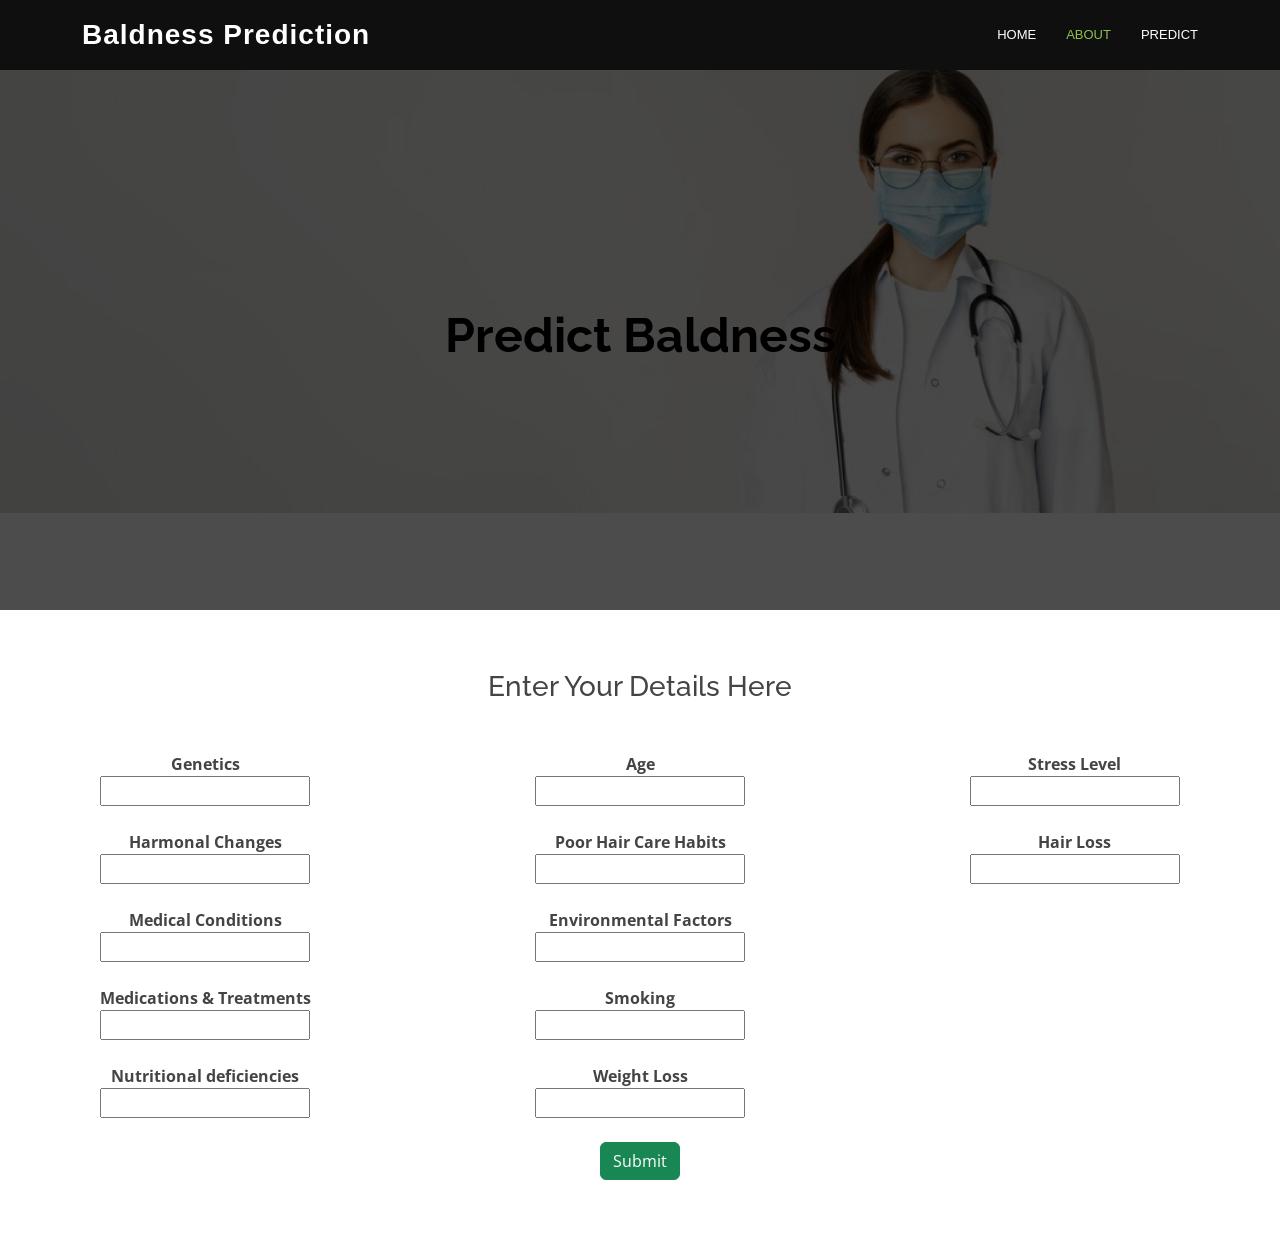
<file: Baldness.miniproject22/templates/inner-page.html>
<!DOCTYPE html>
<html lang="en">

<head>
  <meta charset="utf-8">
  <meta content="width=device-width, initial-scale=1.0" name="viewport">

  <title>Inner Page</title>
  <meta content="" name="description">
  <meta content="" name="keywords">

  <!-- Favicons -->
   <link href="../static/assets/img/b.jpg" rel="icon">

  <!-- Google Fonts -->
  <link href="https://fonts.googleapis.com/css?family=Open+Sans:300,300i,400,400i,600,600i,700,700i|Raleway:300,300i,400,400i,500,500i,600,600i,700,700i" rel="stylesheet">

  <!-- Vendor CSS Files -->
  <link href="../static/assets/vendor/aos/aos.css" rel="stylesheet">
  <link href="../static/assets/vendor/bootstrap/css/bootstrap.min.css" rel="stylesheet">
  <link href="../static/assets/vendor/bootstrap-icons/bootstrap-icons.css" rel="stylesheet">
  <link href="../static/assets/vendor/boxicons/css/boxicons.min.css" rel="stylesheet">
  <link href="../static/assets/vendor/glightbox/css/glightbox.min.css" rel="stylesheet">
  <link href="../static/assets/vendor/swiper/swiper-bundle.min.css" rel="stylesheet">

  <!-- Template Main CSS File -->
  <link href="../static/assets/css/style.css" rel="stylesheet">

  <!-- =======================================================
  * Template Name: Remember
  * Template URL: https://bootstrapmade.com/remember-free-multipurpose-bootstrap-template/
  * Updated: Mar 17 2024 with Bootstrap v5.3.3
  * Author: BootstrapMade.com
  * License: https://bootstrapmade.com/license/
  ======================================================== -->
</head>

<body>

  <!-- ======= Header ======= -->
  <header id="header" class="d-flex align-items-center">
    <div class="container d-flex justify-content-between">

      <div class="logo">
        <h1 class="text-light"><a href="inner-page.html">Baldness Prediction</a></h1>
        <!-- Uncomment below if you prefer to use an image logo -->
        <!-- <a href="index.html"><img src="assets/img/logo.png" alt="" class="img-fluid"></a>-->
      </div>

      <nav id="navbar" class="navbar">
        <ul>
          <li><a class="nav-link scrollto" href="/">Home</a></li>
          <li><a class="nav-link scrollto" href="#hero">About</a></li>
         <li><a class="nav-link scrollto" href="#predict">Predict</a></li>
        </ul>
        <i class="bi bi-list mobile-nav-toggle"></i>
      </nav><!-- .navbar -->

    </div>
  </header><!-- End Header -->

  <!-- ======= Hero Section ======= -->
  <section id="hero">
    <div class="hero-container" data-aos="fade-up">
      <h1> Predict Baldness</h1>
    </div>
  </section><!-- End Hero -->


  <main id="main">
  <!-- ======= About Section ======= -->
  <section id="predict" class="predict">
    <center>
          <h3>Enter Your Details Here</h3>
          <br>
          <p class="fst-italic"

            <div class="container" >
              <form method="post" action="/predict">
                <div class="row">
                  <div class="col-sm">
                    <label for="genetics"><b>Genetics</b></label><br>
                    <input type="text" name="genetics"><br>
                    <br>

                    <label for="harmonal_changes"><b>Harmonal Changes</b></label><br>
                    <input type="text" name="harmonal_changes"><br>
                    <br>

                    <label for="medical_conditions"><b>Medical Conditions</b></label><br>
                    <input type="text" name="medical_conditions"><br>
                    <br>

                     <label for="medications_treatments"><b>Medications & Treatments</b></label><br>
                     <input type="text" name="medications_treatments"><br>
                     <br>

                     <label for="nutritional_deficiencies"><b>Nutritional deficiencies</b></label><br>
                     <input type="text" name="nutritional_deficiencies"><br>
                     <br>
                  </div>
                  <div class="col-sm">
                    <label for="age"><b>Age</b></label><br>
                    <input type="text" name="age"><br>
                    <br>

                    <label for="poor_hair_care_habits"><b>Poor Hair Care Habits</b></label><br>
                    <input type="text" name="poor_hair_care_habits"><br>
                    <br>

                     <label for="environmental_factors"><b>Environmental Factors</b></label><br>
                     <input type="text" name="environmental_factors"><br>
                     <br>

                      <label for="smoking"><b>Smoking</b></label><br>
                      <input type="text" name="smoking"><br>
                      <br>

                    <label for="weight_loss"><b>Weight Loss</b></label><br>
                    <input type="text" name="weight_loss"><br>
                    <br>
                  </div>

                  <div class="col-sm">
                    <label for="stress_level"><b>Stress Level</b></label><br>
                    <input type="text" name="stress_level"><br>
                    <br>

                 <label for="hair_loss"><b>Hair Loss</b></label><br>
                <input type="text" name="hair_loss"><br>
                <br>
                  </div>
                  <br>
                  <br>
                  <br>
                </div>
                <button type="submit" class="btn btn-success" >Submit</button>
              </form>
            </div>
          </p>
        </center>
      </div>
    </section><!-- End About Section -->


 </main>
 <div id="preloader"></div>
  <a href="#" class="back-to-top d-flex align-items-center justify-content-center"><i class="bi bi-arrow-up-short"></i></a>

  <!-- Vendor JS Files -->
  <script src="../static/assets/vendor/purecounter/purecounter_vanilla.js"></script>
  <script src="../static/assets/vendor/aos/aos.js"></script>
  <script src="../static/assets/vendor/bootstrap/js/bootstrap.bundle.min.js"></script>
  <script src="../static/assets/vendor/glightbox/js/glightbox.min.js"></script>
  <script src="../static/assets/vendor/isotope-layout/isotope.pkgd.min.js"></script>
  <script src="../static/assets/vendor/swiper/swiper-bundle.min.js"></script>
  <script src="../static/assets/vendor/php-email-form/validate.js"></script>

  <!-- Template Main JS File -->
  <script src="../static/assets/js/main.js"></script>

</body>

</html>
</file>
<file: Baldness.miniproject22/static/assets/css/style.css>
/**
* Template Name: Remember
* Template URL: https://bootstrapmade.com/remember-free-multipurpose-bootstrap-template/
* Updated: Mar 17 2024 with Bootstrap v5.3.3
* Author: BootstrapMade.com
* License: https://bootstrapmade.com/license/
*/

/*--------------------------------------------------------------
# General
--------------------------------------------------------------*/
body {
  font-family: "Open Sans", sans-serif;
  color: #444444;
}

a {
  text-decoration: none;
  color: #8fc04e;
}

a:hover {
  color: #a7cd74;
  text-decoration: none;
}

h1,
h2,
h3,
h4,
h5,
h6 {
  font-family: "Raleway", sans-serif;
}

/*--------------------------------------------------------------
# Back to top button
--------------------------------------------------------------*/
.back-to-top {
  position: fixed;
  visibility: hidden;
  opacity: 0;
  right: 15px;
  bottom: 15px;
  z-index: 996;
  background: #8fc04e;
  width: 40px;
  height: 40px;
  border-radius: 50px;
  transition: all 0.4s;
}

.back-to-top i {
  font-size: 28px;
  color: #fff;
  line-height: 0;
}

.back-to-top:hover {
  background: #a2cb6c;
  color: #fff;
}

.back-to-top.active {
  visibility: visible;
  opacity: 1;
}

/*--------------------------------------------------------------
# Disable AOS delay on mobile
--------------------------------------------------------------*/
@media screen and (max-width: 768px) {
  [data-aos-delay] {
    transition-delay: 0 !important;
  }
}

/*--------------------------------------------------------------
# Top Bar
--------------------------------------------------------------*/
#topbar {
  background: #1c1c1c;
  padding: 10px 0;
  font-size: 14px;
  color: #9b9b9b;
}

#topbar .contact-info i {
  font-style: normal;
  color: #8fc04e;
}

#topbar .contact-info i a,
#topbar .contact-info i span {
  padding-left: 5px;
  color: #fff;
}

#topbar .contact-info i a {
  line-height: 0;
  transition: 0.3s;
}

#topbar .contact-info i a:hover {
  color: #8fc04e;
}

#topbar .social-links a {
  color: #9b9b9b;
  line-height: 0;
  transition: 0.3s;
  margin-left: 10px;
}

#topbar .social-links a:hover {
  color: white;
}

/*--------------------------------------------------------------
# Header
--------------------------------------------------------------*/
#header {
  height: 70px;
  transition: all 0.5s;
  z-index: 997;
  transition: all 0.5s;
  background: #0f0f0f;
}

#header .logo h1 {
  font-size: 28px;
  margin: 0;
  padding: 11px 0;
  line-height: 1;
  font-weight: 700;
  letter-spacing: 1px;
  font-family: "Poppins", sans-serif;
}

#header .logo h1 a,
#header .logo h1 a:hover {
  color: #fff;
  text-decoration: none;
}

#header .logo img {
  padding: 0;
  margin: 0;
  max-height: 40px;
}

.scrolled-offset {
  margin-top: 70px;
}

/*--------------------------------------------------------------
# Navigation Menu
--------------------------------------------------------------*/
/**
* Desktop Navigation 
*/
.navbar {
  padding: 0;
}

.navbar ul {
  margin: 0;
  padding: 0;
  display: flex;
  list-style: none;
  align-items: center;
}

.navbar li {
  position: relative;
}

.navbar a,
.navbar a:focus {
  display: flex;
  align-items: center;
  justify-content: space-between;
  padding: 10px 0 10px 30px;
  font-family: "Poppins", sans-serif;
  font-size: 13px;
  font-weight: 500;
  color: #fff;
  text-transform: uppercase;
  white-space: nowrap;
  transition: 0.3s;
}

.navbar a i,
.navbar a:focus i {
  font-size: 12px;
  line-height: 0;
  margin-left: 5px;
}

.navbar a:hover,
.navbar .active,
.navbar .active:focus,
.navbar li:hover>a {
  color: #8fc04e;
}

.navbar .getstarted,
.navbar .getstarted:focus {
  background: #8fc04e;
  padding: 8px 20px;
  margin-left: 30px;
  border-radius: 4px;
  color: #fff;
}

.navbar .getstarted:hover,
.navbar .getstarted:focus:hover {
  color: #fff;
  background: #9bc761;
}

.navbar .dropdown ul {
  display: block;
  position: absolute;
  left: 14px;
  top: calc(100% + 30px);
  margin: 0;
  padding: 10px 0;
  z-index: 99;
  opacity: 0;
  visibility: hidden;
  background: #fff;
  box-shadow: 0px 0px 30px rgba(127, 137, 161, 0.25);
  transition: 0.3s;
  border-radius: 4px;
}

.navbar .dropdown ul li {
  min-width: 200px;
}

.navbar .dropdown ul a {
  padding: 10px 20px;
  font-size: 14px;
  font-weight: 500;
  text-transform: none;
  color: #353535;
}

.navbar .dropdown ul a i {
  font-size: 12px;
}

.navbar .dropdown ul a:hover,
.navbar .dropdown ul .active:hover,
.navbar .dropdown ul li:hover>a {
  color: #8fc04e;
}

.navbar .dropdown:hover>ul {
  opacity: 1;
  top: 100%;
  visibility: visible;
}

.navbar .dropdown .dropdown ul {
  top: 0;
  left: calc(100% - 30px);
  visibility: hidden;
}

.navbar .dropdown .dropdown:hover>ul {
  opacity: 1;
  top: 0;
  left: 100%;
  visibility: visible;
}

@media (max-width: 1366px) {
  .navbar .dropdown .dropdown ul {
    left: -90%;
  }

  .navbar .dropdown .dropdown:hover>ul {
    left: -100%;
  }
}

/**
* Mobile Navigation 
*/
.mobile-nav-toggle {
  color: #fff;
  font-size: 28px;
  cursor: pointer;
  display: none;
  line-height: 0;
  transition: 0.5s;
}

@media (max-width: 991px) {
  .mobile-nav-toggle {
    display: block;
  }

  .navbar ul {
    display: none;
  }
}

.navbar-mobile {
  position: fixed;
  overflow: hidden;
  top: 0;
  right: 0;
  left: 0;
  bottom: 0;
  background: rgba(28, 28, 28, 0.9);
  transition: 0.3s;
  z-index: 999;
}

.navbar-mobile .mobile-nav-toggle {
  position: absolute;
  top: 15px;
  right: 15px;
}

.navbar-mobile ul {
  display: block;
  position: absolute;
  top: 55px;
  right: 15px;
  bottom: 15px;
  left: 15px;
  padding: 10px 0;
  border-radius: 8px;
  background-color: #fff;
  overflow-y: auto;
  transition: 0.3s;
}

.navbar-mobile a,
.navbar-mobile a:focus {
  padding: 10px 20px;
  font-size: 15px;
  color: #353535;
}

.navbar-mobile a:hover,
.navbar-mobile .active,
.navbar-mobile li:hover>a {
  color: #8fc04e;
}

.navbar-mobile .getstarted,
.navbar-mobile .getstarted:focus {
  margin: 15px;
}

.navbar-mobile .dropdown ul {
  position: static;
  display: none;
  margin: 10px 20px;
  padding: 10px 0;
  z-index: 99;
  opacity: 1;
  visibility: visible;
  background: #fff;
  box-shadow: 0px 0px 30px rgba(127, 137, 161, 0.25);
}

.navbar-mobile .dropdown ul li {
  min-width: 200px;
}

.navbar-mobile .dropdown ul a {
  padding: 10px 20px;
}

.navbar-mobile .dropdown ul a i {
  font-size: 12px;
}

.navbar-mobile .dropdown ul a:hover,
.navbar-mobile .dropdown ul .active:hover,
.navbar-mobile .dropdown ul li:hover>a {
  color: #8fc04e;
}

.navbar-mobile .dropdown>.dropdown-active {
  display: block;
}

/*--------------------------------------------------------------
# Hero Section
--------------------------------------------------------------*/
#hero {
  width: 100%;
  height: 60vh;
  background-image: url('../img/d.jpg'); 
  background-repeat: no-repeat;
  background-size: contain;
  position: relative;
}

#hero:before {
  content: "";
  background: rgba(0, 0, 0, 0.7);
  position: absolute;
  bottom: 0;
  top: 0;
  left: 0;
  right: 0;
}

#hero .hero-container {
  position: absolute;
  bottom: 0;
  top: 0;
  left: 0;
  right: 0;
  display: flex;
  justify-content: center;
  align-items: center;
  flex-direction: column;
  text-align: center;
  padding: 0 15px;
}

#hero h1 {
  margin: 0 0 10px 0;
  font-size: 48px;
  font-weight: 700;
  line-height: 56px;
  color:black;
}

#hero h2 {
  color: #eee;
  margin-bottom: 50px;
  font-size: 24px;
}

#hero .btn-get-started {
  font-family: "Raleway", sans-serif;
  font-weight: 500;
  font-size: 16px;
  letter-spacing: 1px;
  display: inline-block;
  padding: 8px 28px;
  border-radius: 50px;
  transition: 0.5s;
  margin: 10px;
  border: 2px solid #8fc04e;
  color: #fff;
}

#hero .btn-get-started:hover {
  background: #8fc04e;
}

@media (min-width: 1024px) {
  #hero {
    background-attachment: fixed;
  }
}

@media (max-width: 768px) {
  #hero {
    height: 100vh;
  }

  #hero h1 {
    font-size: 28px;
    line-height: 36px;
  }

  #hero h2 {
    font-size: 18px;
    line-height: 24px;
    margin-bottom: 30px;
  }
}

/*--------------------------------------------------------------
# Sections General
--------------------------------------------------------------*/
section {
  padding: 60px 0;
  overflow: hidden;
}

.section-title {
  text-align: center;
  padding-bottom: 30px;
}

.section-title h2 {
  font-size: 13px;
  letter-spacing: 1px;
  font-weight: 700;
  padding: 8px 20px;
  margin: 0;
  background: #f3f8ec;
  color: #8fc04e;
  display: inline-block;
  text-transform: uppercase;
  border-radius: 50px;
}

.section-title h3 {
  margin: 15px 0 0 0;
  font-size: 32px;
  font-weight: 700;
}

.section-title h3 span {
  color: #8fc04e;
}

.section-title p {
  margin: 15px auto 0 auto;
  font-weight: 600;
}

@media (min-width: 1024px) {
  .section-title p {
    width: 50%;
  }
}

/*--------------------------------------------------------------
# About
--------------------------------------------------------------*/
.about .box-heading h4 {
  font-size: 13px;
  letter-spacing: 1px;
  font-weight: 700;
  padding: 8px 20px;
  margin: 0 0 15px 0;
  background: #f3f8ec;
  color: #8fc04e;
  display: inline-block;
  text-transform: uppercase;
  border-radius: 50px;
}

.about .box-heading h3 {
  font-size: 28px;
  font-weight: 700;
  color: #353535;
  margin-bottom: 15px;
}

.about .icon-box {
  margin-top: 40px;
}

.about .icon-box .icon {
  float: left;
  display: flex;
  align-items: center;
  justify-content: center;
  width: 64px;
  height: 64px;
  border: 2px solid #d6e8bf;
  border-radius: 50px;
  transition: 0.5s;
}

.about .icon-box .icon i {
  color: #8fc04e;
  font-size: 32px;
}

.about .icon-box:hover .icon {
  background: #8fc04e;
  border-color: #8fc04e;
}

.about .icon-box:hover .icon i {
  color: #fff;
}

.about .icon-box .title {
  margin-left: 85px;
  font-weight: 700;
  margin-bottom: 10px;
  font-size: 18px;
}

.about .icon-box .title a {
  color: #343a40;
  transition: 0.3s;
}

.about .icon-box .title a:hover {
  color: #8fc04e;
}

.about .icon-box .description {
  margin-left: 85px;
  line-height: 24px;
  font-size: 14px;
}

.about .video-box {
  background: url("../img/about.jpg") center center no-repeat;
  background-size: cover;
  min-height: 400px;
}

.about .play-btn {
  width: 94px;
  height: 94px;
  background: radial-gradient(#8fc04e 50%, rgba(143, 192, 78, 0.4) 52%);
  border-radius: 50%;
  display: block;
  position: absolute;
  left: calc(50% - 47px);
  top: calc(50% - 47px);
  overflow: hidden;
}

.about .play-btn::after {
  content: "";
  position: absolute;
  left: 50%;
  top: 50%;
  transform: translateX(-40%) translateY(-50%);
  width: 0;
  height: 0;
  border-top: 10px solid transparent;
  border-bottom: 10px solid transparent;
  border-left: 15px solid #fff;
  z-index: 100;
  transition: all 400ms cubic-bezier(0.55, 0.055, 0.675, 0.19);
}

.about .play-btn::before {
  content: "";
  position: absolute;
  width: 120px;
  height: 120px;
  animation-delay: 0s;
  animation: pulsate-btn 2s;
  animation-direction: forwards;
  animation-iteration-count: infinite;
  animation-timing-function: steps;
  opacity: 1;
  border-radius: 50%;
  border: 5px solid rgba(143, 192, 78, 0.7);
  top: -15%;
  left: -15%;
  background: rgba(198, 16, 0, 0);
}

.about .play-btn:hover::after {
  border-left: 15px solid #8fc04e;
  transform: scale(20);
}

.about .play-btn:hover::before {
  content: "";
  position: absolute;
  left: 50%;
  top: 50%;
  transform: translateX(-40%) translateY(-50%);
  width: 0;
  height: 0;
  border: none;
  border-top: 10px solid transparent;
  border-bottom: 10px solid transparent;
  border-left: 15px solid #fff;
  z-index: 200;
  animation: none;
  border-radius: 0;
}

@keyframes pulsate-btn {
  0% {
    transform: scale(0.6, 0.6);
    opacity: 1;
  }

  100% {
    transform: scale(1, 1);
    opacity: 0;
  }
}

/*--------------------------------------------------------------
# Why Us
--------------------------------------------------------------*/
.why-us .box {
  padding: 50px 30px;
  box-shadow: 0px 2px 15px rgba(0, 0, 0, 0.1);
  transition: all ease-in-out 0.3s;
}

.why-us .box span {
  display: block;
  font-size: 28px;
  font-weight: 700;
  color: #8fc04e;
}

.why-us .box h4 {
  font-size: 24px;
  font-weight: 600;
  padding: 0;
  margin: 20px 0;
  color: #353535;
}

.why-us .box p {
  color: #919191;
  font-size: 15px;
  margin: 0;
  padding: 0;
}

.why-us .box:hover {
  background: #8fc04e;
  padding: 30px 30px 70px 30px;
  box-shadow: 10px 15px 30px rgba(0, 0, 0, 0.18);
}

.why-us .box:hover span,
.why-us .box:hover h4,
.why-us .box:hover p {
  color: #fff;
}

/*--------------------------------------------------------------
# Counts
--------------------------------------------------------------*/
.counts {
  background: #fff;
  padding: 0 0 60px 0;
}

.counts .counters span {
  font-size: 48px;
  display: block;
  color: #8fc04e;
}

.counts .counters p {
  padding: 0;
  margin: 0 0 20px 0;
  font-family: "Raleway", sans-serif;
  font-size: 14px;
}

/*--------------------------------------------------------------
# Cta
--------------------------------------------------------------*/
.cta {
  background: linear-gradient(rgba(2, 2, 2, 0.7), rgba(0, 0, 0, 0.9)), url("../img/cta-bg.jpg") fixed center center;
  background-size: cover;
  padding: 60px 0;
}

.cta h3 {
  color: #fff;
  font-size: 28px;
  font-weight: 700;
}

.cta p {
  color: #fff;
}

.cta .cta-btn {
  font-family: "Raleway", sans-serif;
  font-weight: 600;
  font-size: 16px;
  letter-spacing: 1px;
  display: inline-block;
  padding: 8px 28px;
  border-radius: 25px;
  transition: 0.5s;
  margin-top: 10px;
  border: 2px solid #fff;
  color: #fff;
}

.cta .cta-btn:hover {
  background: #8fc04e;
  border: 2px solid #8fc04e;
}

/*--------------------------------------------------------------
# Services
--------------------------------------------------------------*/
.services .icon-box {
  text-align: center;
  border: 1px solid #e5f0d5;
  padding: 80px 20px;
  transition: all ease-in-out 0.3s;
  background: #fff;
}

.services .icon-box .icon {
  margin: 0 auto;
  width: 64px;
  height: 64px;
  background: #f3f8ec;
  border-radius: 50px;
  border: 1px solid #d6e8bf;
  display: flex;
  align-items: center;
  justify-content: center;
  margin-bottom: 20px;
  transition: ease-in-out 0.3s;
}

.services .icon-box .icon i {
  color: #bfdb99;
  font-size: 28px;
  transition: ease-in-out 0.3s;
}

.services .icon-box h4 {
  font-weight: 700;
  margin-bottom: 15px;
  font-size: 24px;
}

.services .icon-box h4 a {
  color: #353535;
  transition: ease-in-out 0.3s;
}

.services .icon-box p {
  line-height: 24px;
  font-size: 14px;
  margin-bottom: 0;
}

.services .icon-box:hover {
  border-color: #fff;
  box-shadow: 0px 0 25px 0 rgba(0, 0, 0, 0.1);
}

.services .icon-box:hover h4 a,
.services .icon-box:hover .icon i {
  color: #8fc04e;
}

.services .icon-box:hover .icon {
  border-color: #8fc04e;
}

/*--------------------------------------------------------------
# Portfolio
--------------------------------------------------------------*/
.portfolio {
  padding-bottom: 40px;
}

.portfolio #portfolio-flters {
  padding: 0;
  margin: 0 auto 25px auto;
  list-style: none;
  text-align: center;
  border-radius: 50px;
}

.portfolio #portfolio-flters li {
  cursor: pointer;
  display: inline-block;
  padding: 8px 16px 10px 16px;
  font-size: 14px;
  font-weight: 500;
  line-height: 1;
  color: #444444;
  margin: 0 3px 10px 3px;
  transition: all ease-in-out 0.3s;
  background: #efefef;
  border-radius: 50px;
}

.portfolio #portfolio-flters li:hover,
.portfolio #portfolio-flters li.filter-active {
  color: #fff;
  background: #8fc04e;
}

.portfolio #portfolio-flters li:last-child {
  margin-right: 0;
}

.portfolio .portfolio-item {
  margin-bottom: 30px;
  overflow: hidden;
}

.portfolio .portfolio-item img {
  position: relative;
  top: 0;
  transition: all 0.6s cubic-bezier(0.645, 0.045, 0.355, 1);
}

.portfolio .portfolio-item .portfolio-info {
  opacity: 0;
  position: absolute;
  left: 15px;
  right: 15px;
  bottom: -50px;
  z-index: 3;
  transition: all ease-in-out 0.3s;
  background: #8fc04e;
  padding: 15px 20px;
}

.portfolio .portfolio-item .portfolio-info h4 {
  font-size: 18px;
  color: #fff;
  font-weight: 600;
}

.portfolio .portfolio-item .portfolio-info p {
  color: #fff;
  font-size: 14px;
  margin-bottom: 0;
}

.portfolio .portfolio-item .portfolio-info .preview-link,
.portfolio .portfolio-item .portfolio-info .details-link {
  position: absolute;
  right: 50px;
  font-size: 24px;
  top: calc(50% - 18px);
  color: white;
  transition: ease-in-out 0.3s;
}

.portfolio .portfolio-item .portfolio-info .preview-link:hover,
.portfolio .portfolio-item .portfolio-info .details-link:hover {
  color: #d6e8bf;
}

.portfolio .portfolio-item .portfolio-info .details-link {
  right: 15px;
}

.portfolio .portfolio-item:hover img {
  top: -30px;
}

.portfolio .portfolio-item:hover .portfolio-info {
  opacity: 1;
  bottom: 0;
}

/*--------------------------------------------------------------
# Portfolio Details
--------------------------------------------------------------*/
.portfolio-details {
  padding-top: 40px;
}

.portfolio-details .portfolio-details-slider img {
  width: 100%;
}

.portfolio-details .portfolio-details-slider .swiper-pagination {
  margin-top: 20px;
  position: relative;
}

.portfolio-details .portfolio-details-slider .swiper-pagination .swiper-pagination-bullet {
  width: 12px;
  height: 12px;
  background-color: #fff;
  opacity: 1;
  border: 1px solid #8fc04e;
}

.portfolio-details .portfolio-details-slider .swiper-pagination .swiper-pagination-bullet-active {
  background-color: #8fc04e;
}

.portfolio-details .portfolio-info {
  padding: 30px;
  box-shadow: 0px 0 30px rgba(53, 53, 53, 0.08);
}

.portfolio-details .portfolio-info h3 {
  font-size: 22px;
  font-weight: 700;
  margin-bottom: 20px;
  padding-bottom: 20px;
  border-bottom: 1px solid #eee;
}

.portfolio-details .portfolio-info ul {
  list-style: none;
  padding: 0;
  font-size: 15px;
}

.portfolio-details .portfolio-info ul li+li {
  margin-top: 10px;
}

.portfolio-details .portfolio-description {
  padding-top: 30px;
}

.portfolio-details .portfolio-description h2 {
  font-size: 26px;
  font-weight: 700;
  margin-bottom: 20px;
}

.portfolio-details .portfolio-description p {
  padding: 0;
}

/*--------------------------------------------------------------
# Team
--------------------------------------------------------------*/
.team {
  background: #fff;
  padding: 60px 0;
}

.team .member {
  margin-bottom: 20px;
  overflow: hidden;
  border-radius: 5px;
  background: #fff;
  box-shadow: 0px 2px 15px rgba(0, 0, 0, 0.1);
}

.team .member .member-img {
  position: relative;
  overflow: hidden;
}

.team .member .social {
  position: absolute;
  left: 0;
  bottom: 30px;
  right: 0;
  opacity: 0;
  transition: ease-in-out 0.3s;
  display: flex;
  align-items: center;
  justify-content: center;
}

.team .member .social a {
  transition: color 0.3s;
  color: #353535;
  margin: 0 3px;
  border-radius: 50px;
  width: 36px;
  height: 36px;
  background: rgba(143, 192, 78, 0.8);
  display: inline-block;
  transition: ease-in-out 0.3s;
  color: #fff;
  display: inline-flex;
  align-items: center;
  justify-content: center;
}

.team .member .social a:hover {
  background: #8fc04e;
}

.team .member .social i {
  font-size: 18px;
  line-height: 0;
}

.team .member .member-info {
  padding: 25px 15px;
}

.team .member .member-info h4 {
  font-weight: 700;
  margin-bottom: 5px;
  font-size: 18px;
  color: #353535;
}

.team .member .member-info span {
  display: block;
  font-size: 13px;
  font-weight: 400;
  color: #aaaaaa;
}

.team .member .member-info p {
  font-style: italic;
  font-size: 14px;
  line-height: 26px;
  color: #777777;
}

.team .member:hover .social {
  opacity: 1;
  bottom: 15px;
}

/*--------------------------------------------------------------
# Testimonials
--------------------------------------------------------------*/
.testimonials {
  padding: 80px 0;
  background: url("../img/testimonials-bg.jpg") no-repeat;
  background-position: center center;
  background-size: cover;
  position: relative;
}

.testimonials::before {
  content: "";
  position: absolute;
  left: 0;
  right: 0;
  top: 0;
  bottom: 0;
  background: rgba(2, 2, 2, 0.7);
}

.testimonials .section-header {
  margin-bottom: 40px;
}

.testimonials .testimonials-carousel,
.testimonials .testimonials-slider {
  overflow: hidden;
}

.testimonials .testimonial-item {
  text-align: center;
  color: #fff;
}

.testimonials .testimonial-item .testimonial-img {
  width: 100px;
  border-radius: 50%;
  border: 6px solid rgba(255, 255, 255, 0.15);
  margin: 0 auto;
}

.testimonials .testimonial-item h3 {
  font-size: 20px;
  font-weight: bold;
  margin: 10px 0 5px 0;
  color: #fff;
}

.testimonials .testimonial-item h4 {
  font-size: 14px;
  color: #ddd;
  margin: 0 0 15px 0;
}

.testimonials .testimonial-item .quote-icon-left,
.testimonials .testimonial-item .quote-icon-right {
  color: rgba(255, 255, 255, 0.4);
  font-size: 26px;
}

.testimonials .testimonial-item .quote-icon-left {
  display: inline-block;
  left: -5px;
  position: relative;
}

.testimonials .testimonial-item .quote-icon-right {
  display: inline-block;
  right: -5px;
  position: relative;
  top: 10px;
}

.testimonials .testimonial-item p {
  font-style: italic;
  margin: 0 auto 15px auto;
  color: #eee;
}

.testimonials .swiper-pagination {
  margin-top: 20px;
  position: relative;
}

.testimonials .swiper-pagination .swiper-pagination-bullet {
  width: 12px;
  height: 12px;
  background-color: rgba(255, 255, 255, 0.5);
  opacity: 1;
}

.testimonials .swiper-pagination .swiper-pagination-bullet-active {
  background-color: #8fc04e;
}

@media (min-width: 992px) {
  .testimonials .testimonial-item p {
    width: 80%;
  }
}

/*--------------------------------------------------------------
# Pricing
--------------------------------------------------------------*/
.pricing .box {
  padding: 20px;
  background: #f9f9f9;
  text-align: center;
  border-radius: 8px;
  position: relative;
  overflow: hidden;
  border: 1px solid #f9f9f9;
}

.pricing .box h3 {
  font-weight: 400;
  padding: 15px;
  margin-top: 15px;
  font-size: 18px;
  font-weight: 600;
  color: #353535;
}

.pricing .box h4 {
  font-size: 42px;
  color: #8fc04e;
  font-weight: 500;
  font-family: "Open Sans", sans-serif;
  margin-bottom: 20px;
}

.pricing .box h4 sup {
  font-size: 20px;
  top: -15px;
  left: -3px;
}

.pricing .box h4 span {
  color: #bababa;
  font-size: 16px;
  font-weight: 300;
}

.pricing .box ul {
  padding: 0;
  list-style: none;
  color: #353535;
  text-align: center;
  line-height: 20px;
  font-size: 14px;
}

.pricing .box ul li {
  padding-bottom: 16px;
}

.pricing .box ul i {
  color: #8fc04e;
  font-size: 18px;
  padding-right: 4px;
}

.pricing .box ul .na {
  color: #ccc;
  text-decoration: line-through;
}

.pricing .box .btn-wrap {
  padding: 15px;
  text-align: center;
}

.pricing .box .btn-buy {
  display: inline-block;
  padding: 10px 40px 12px 40px;
  border-radius: 50px;
  border: 2px solid #8fc04e;
  color: #8fc04e;
  font-size: 14px;
  font-weight: 400;
  font-family: "Raleway", sans-serif;
  font-weight: 600;
  transition: 0.3s;
}

.pricing .box .btn-buy:hover {
  background: #8fc04e;
  color: #fff;
}

.pricing .recommended {
  border-color: #8fc04e;
}

.pricing .recommended .btn-buy {
  background: #8fc04e;
  color: #fff;
}

.pricing .recommended .btn-buy:hover {
  background: #7aa93c;
  border-color: #7aa93c;
}

.pricing .recommended-badge {
  position: absolute;
  top: 0;
  left: 50%;
  transform: translateX(-50%);
  z-index: 1;
  font-size: 13px;
  padding: 3px 25px 6px 25px;
  background: #8fc04e;
  color: #fff;
  border-radius: 0 0 25px 25px;
}

/*--------------------------------------------------------------
# F.A.Q
--------------------------------------------------------------*/
.faq {
  background: #f5faf0;
}

.faq .section-title h2 {
  background: #e9f3dd;
}

.faq .faq-list {
  padding: 0 100px;
}

.faq .faq-list ul {
  padding: 0;
  list-style: none;
}

.faq .faq-list li+li {
  margin-top: 15px;
}

.faq .faq-list li {
  padding: 20px;
  background: #fff;
  border-radius: 4px;
  position: relative;
}

.faq .faq-list a {
  display: block;
  position: relative;
  font-family: "Poppins", sans-serif;
  font-size: 16px;
  line-height: 24px;
  font-weight: 500;
  padding: 0 30px;
  outline: none;
  cursor: pointer;
}

.faq .faq-list .icon-help {
  font-size: 24px;
  position: absolute;
  right: 0;
  left: 20px;
  color: #cbe1ac;
}

.faq .faq-list .icon-show,
.faq .faq-list .icon-close {
  font-size: 24px;
  position: absolute;
  right: 0;
  top: 0;
}

.faq .faq-list p {
  margin-bottom: 0;
  padding: 10px 0 0 0;
}

.faq .faq-list .icon-show {
  display: none;
}

.faq .faq-list a.collapsed {
  color: #343a40;
}

.faq .faq-list a.collapsed:hover {
  color: #8fc04e;
}

.faq .faq-list a.collapsed .icon-show {
  display: inline-block;
}

.faq .faq-list a.collapsed .icon-close {
  display: none;
}

@media (max-width: 1200px) {
  .faq .faq-list {
    padding: 0;
  }
}

/*--------------------------------------------------------------
# Contact
--------------------------------------------------------------*/
.contact .info {
  width: 100%;
  background: #fff;
}

.contact .info i {
  font-size: 20px;
  color: #8fc04e;
  float: left;
  width: 44px;
  height: 44px;
  background: #f3f8ec;
  display: flex;
  justify-content: center;
  align-items: center;
  border-radius: 50px;
  transition: all 0.3s ease-in-out;
}

.contact .info h4 {
  padding: 0 0 0 60px;
  font-size: 22px;
  font-weight: 600;
  margin-bottom: 5px;
  color: #353535;
}

.contact .info p {
  padding: 0 0 0 60px;
  margin-bottom: 0;
  font-size: 14px;
  color: #686868;
}

.contact .info .email,
.contact .info .phone {
  margin-top: 40px;
}

.contact .info .email:hover i,
.contact .info .address:hover i,
.contact .info .phone:hover i {
  background: #8fc04e;
  color: #fff;
}

.contact .php-email-form {
  width: 100%;
  background: #fff;
}

.contact .php-email-form .form-group {
  padding-bottom: 8px;
}

.contact .php-email-form .error-message {
  display: none;
  color: #fff;
  background: #ed3c0d;
  text-align: left;
  padding: 15px;
  font-weight: 600;
}

.contact .php-email-form .error-message br+br {
  margin-top: 25px;
}

.contact .php-email-form .sent-message {
  display: none;
  color: #fff;
  background: #18d26e;
  text-align: center;
  padding: 15px;
  font-weight: 600;
}

.contact .php-email-form .loading {
  display: none;
  background: #fff;
  text-align: center;
  padding: 15px;
}

.contact .php-email-form .loading:before {
  content: "";
  display: inline-block;
  border-radius: 50%;
  width: 24px;
  height: 24px;
  margin: 0 10px -6px 0;
  border: 3px solid #18d26e;
  border-top-color: #eee;
  animation: animate-loading 1s linear infinite;
}

.contact .php-email-form input,
.contact .php-email-form textarea {
  border-radius: 0;
  box-shadow: none;
  font-size: 14px;
}

.contact .php-email-form input {
  height: 44px;
}

.contact .php-email-form textarea {
  padding: 10px 12px;
}

.contact .php-email-form button[type=submit] {
  background: #8fc04e;
  border: 0;
  padding: 10px 24px;
  color: #fff;
  transition: 0.4s;
  border-radius: 50px;
}

.contact .php-email-form button[type=submit]:hover {
  background: #7aa93c;
}

@keyframes animate-loading {
  0% {
    transform: rotate(0deg);
  }

  100% {
    transform: rotate(360deg);
  }
}

/*--------------------------------------------------------------
# Breadcrumbs
--------------------------------------------------------------*/
.breadcrumbs {
  padding: 15px 0;
  background: #f4f4f4;
  min-height: 40px;
}

.breadcrumbs h2 {
  font-size: 24px;
  padding-top: 4px;
  font-weight: 500;
}

.breadcrumbs ol {
  display: flex;
  flex-wrap: wrap;
  list-style: none;
  padding: 0;
  margin: 0;
}

.breadcrumbs ol li+li {
  padding-left: 10px;
}

.breadcrumbs ol li+li::before {
  display: inline-block;
  padding-right: 10px;
  color: #4f4f4f;
  content: "/";
}

@media (max-width: 768px) {
  .breadcrumbs .d-flex {
    display: block !important;
  }

  .breadcrumbs ol {
    display: block;
  }

  .breadcrumbs ol li {
    display: inline-block;
  }
}

/*--------------------------------------------------------------
# Footer
--------------------------------------------------------------*/
#footer {
  background: url("../img/footer-bg.jpg") center center no-repeat;
  color: #fff;
  font-size: 14px;
  position: relative;
}

#footer::before {
  content: "";
  position: absolute;
  left: 0;
  right: 0;
  top: 0;
  bottom: 0;
  background: rgba(15, 15, 15, 0.75);
  z-index: 1;
}

#footer .footer-top {
  position: relative;
  z-index: 2;
  text-align: center;
  padding: 80px 0;
}

#footer .footer-top h3 {
  font-size: 36px;
  font-weight: 700;
  color: #fff;
  position: relative;
  font-family: "Poppins", sans-serif;
  padding-bottom: 0;
  margin-bottom: 0;
}

#footer .footer-top p {
  font-size: 15;
  font-style: italic;
  margin: 30px 0 0 0;
  padding: 0;
}

#footer .footer-top .footer-newsletter {
  text-align: center;
  font-size: 15px;
  margin-top: 30px;
}

#footer .footer-top .footer-newsletter form {
  background: #fff;
  padding: 6px 10px;
  position: relative;
  border-radius: 50px;
  box-shadow: 0px 2px 15px rgba(0, 0, 0, 0.1);
  text-align: left;
}

#footer .footer-top .footer-newsletter form input[type=email] {
  border: 0;
  padding: 4px 8px;
  width: calc(100% - 100px);
}

#footer .footer-top .footer-newsletter form input[type=submit] {
  position: absolute;
  top: 0;
  right: -1px;
  bottom: 0;
  border: 0;
  background: none;
  font-size: 16px;
  padding: 0 20px;
  background: #8fc04e;
  color: #fff;
  transition: 0.3s;
  border-radius: 50px;
  box-shadow: 0px 2px 15px rgba(0, 0, 0, 0.1);
}

#footer .footer-top .footer-newsletter form input[type=submit]:hover {
  background: #75a239;
}

#footer .footer-top .social-links {
  margin-top: 30px;
}

#footer .footer-top .social-links a {
  font-size: 18px;
  display: inline-block;
  background: #8fc04e;
  color: #fff;
  line-height: 1;
  padding: 8px 0;
  margin-right: 4px;
  border-radius: 50%;
  text-align: center;
  width: 36px;
  height: 36px;
  transition: 0.3s;
}

#footer .footer-top .social-links a:hover {
  background: #75a239;
  color: #fff;
  text-decoration: none;
}

#footer .footer-bottom {
  border-top: 1px solid #282828;
  z-index: 2;
  position: relative;
  padding-top: 40px;
  padding-bottom: 40px;
}

#footer .copyright {
  text-align: center;
  float: left;
}

#footer .credits {
  float: right;
  text-align: center;
  font-size: 13px;
}
</file>
